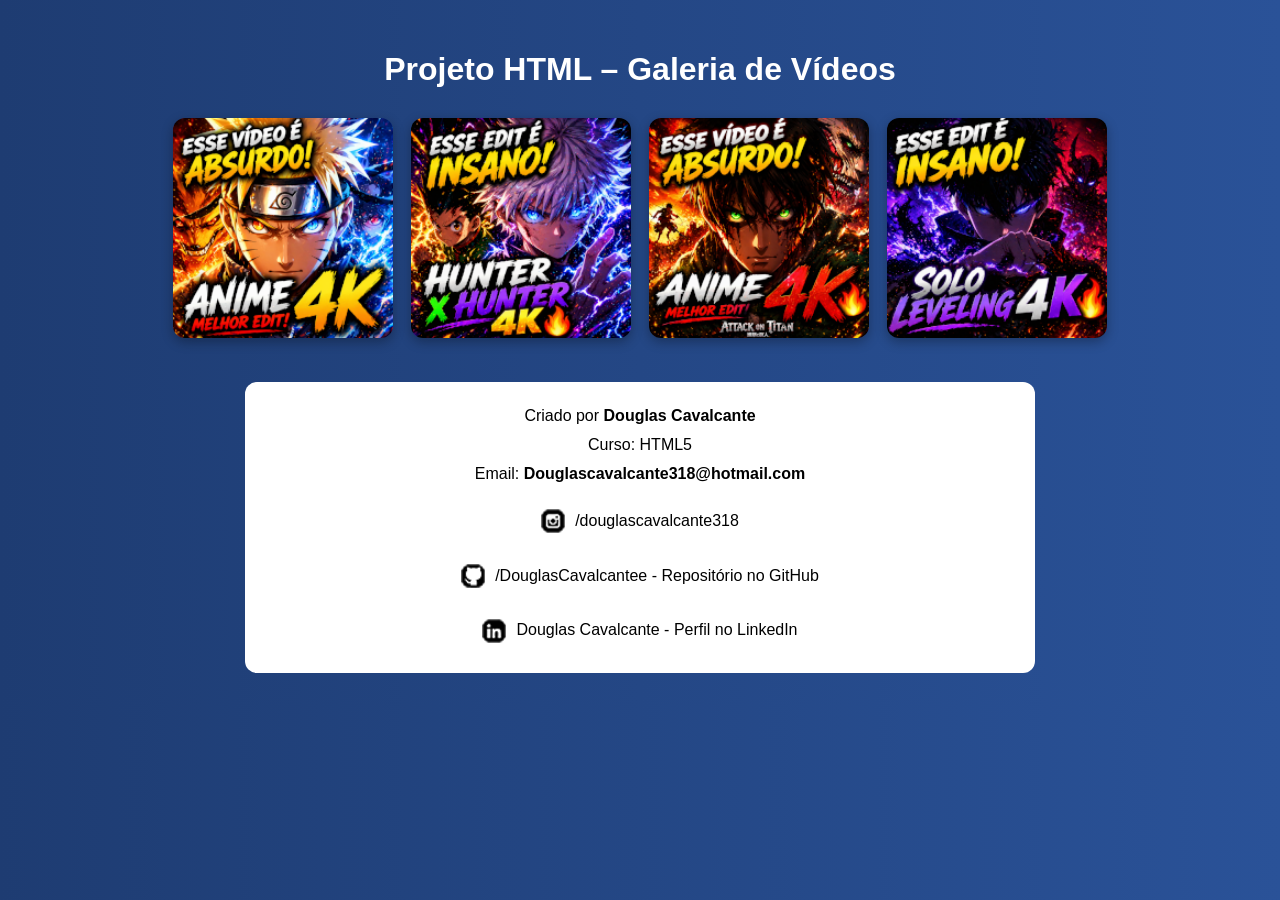
<file: galeria-videos/index.html>
<!DOCTYPE html>
<html lang="pt-br">
<head>
    <meta charset="UTF-8">
    <meta name="viewport" content="width=device-width, initial-scale=1.0">
    <title>Projeto HTML – Galeria de Vídeos</title>
    <link rel="stylesheet" href="style.css">

</head>

<body>

    <h1>Projeto HTML – Galeria de Vídeos</h1>

    <div class="container">
        <a href="naruto-pag.html">
            <img src="imagens/naruto.png" alt="Vídeo sobre Naruto">
        </a>

        <a href="hunter-pag.html">
            <img src="imagens/hunter.png" alt="Vídeo sobre Hunter x Hunter">
        </a>

        <a href="aot-pag.html">
            <img src="imagens/aot.png" alt="Vídeo sobre Attack on Titan">
        </a>

        <a href="solo-pag.html">
            <img src="imagens/solo.png" alt="Vídeo sobre Solo Leveling">
        </a>
    </div>

    <footer>
        <address>
            Criado por <strong>Douglas Cavalcante</strong><br>
            Curso: HTML5<br>
            Email: <strong>Douglascavalcante318@hotmail.com</strong><br>

            <a class="social" href="https://www.instagram.com/douglascavalcante318/" target="_blank">
                <img src="imagens/icone-instagram.png" alt="Instagram">
                <span>/douglascavalcante318</span>
            </a>

            <a class="social" href="https://github.com/DouglasCavalcantee/meus-projetos.git" target="_blank">
                <img src="imagens/icone-github.png" alt="GitHub">
                <span>/DouglasCavalcantee - Repositório no GitHub</span>
            </a>

            <a class="social" href="https://www.linkedin.com/in/douglas-cavalcante-2387803b8/" target="_blank">
                <img src="imagens/icone-linkedin.png" alt="LinkedIn">
                <span>Douglas Cavalcante - Perfil no LinkedIn</span>
            </a>

        </address>
    </footer>

</body>
</html>
</file>
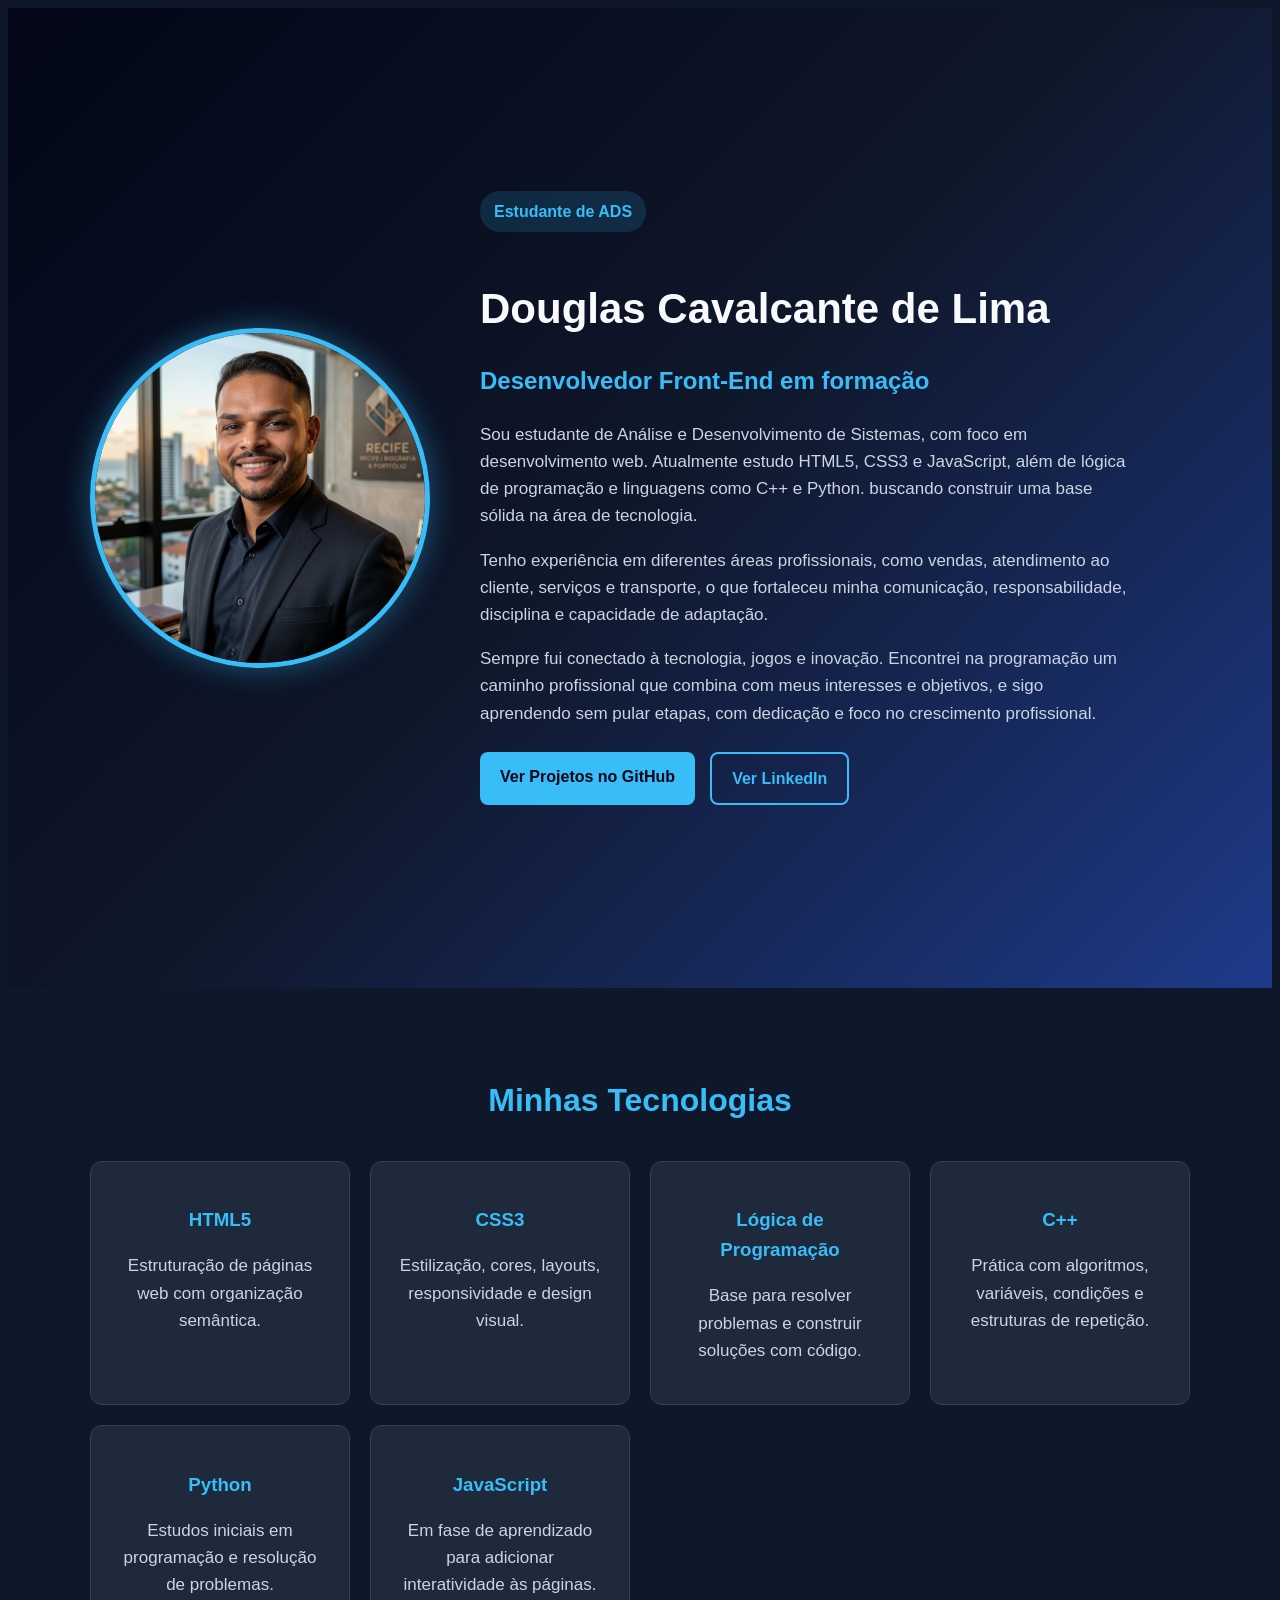
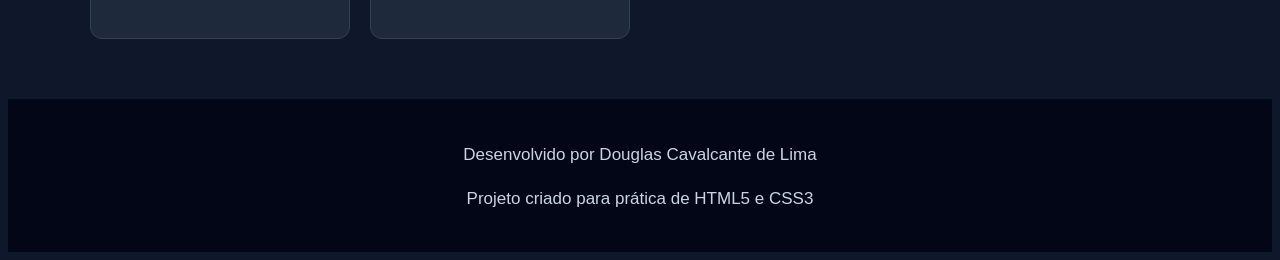
<file: sobre-mim/index.html>
<!DOCTYPE html>
<html lang="pt-br">
<head>
    <meta charset="UTF-8">
    <meta name="viewport" content="width=device-width, initial-scale=1.0">
    <title>Sobre Mim - Douglas Cavalcante</title>
    <link rel="stylesheet" href="style.css">
    
</head>

<body>

    <header>
        <div class="container">
            <img src="imagens/foto-perfil.png" alt="Foto de Douglas Cavalcante" class="foto-perfil">

            <div class="conteudo">
                <span class="tag">Estudante de ADS</span>

                <h1>Douglas Cavalcante de Lima</h1>

                <h2>Desenvolvedor Front-End em formação</h2>

                <p>
                    Sou estudante de Análise e Desenvolvimento de Sistemas, com foco em desenvolvimento web.
                    Atualmente estudo HTML5, CSS3 e JavaScript, além de lógica de programação e linguagens como C++ e Python.
                    buscando construir uma base sólida na área de tecnologia.
                </p>

                <p>
                    Tenho experiência em diferentes áreas profissionais, como vendas, atendimento ao cliente,
                    serviços e transporte, o que fortaleceu minha comunicação, responsabilidade, disciplina
                    e capacidade de adaptação.
                </p>

                <p>
                    Sempre fui conectado à tecnologia, jogos e inovação. Encontrei na programação um caminho
                    profissional que combina com meus interesses e objetivos, e sigo aprendendo sem pular etapas,
                    com dedicação e foco no crescimento profissional.
                </p>

                <div class="botoes">
                    <a href="https://github.com/DouglasCavalcantee/meus-projetos.git" target="_blank" class="botao">
                        Ver Projetos no GitHub
                    </a>

                    <a href="https://www.linkedin.com/in/douglas-cavalcante-2387803b8/" target="_blank" class="botao botao-secundario">
                        Ver LinkedIn
                    </a>
                </div>
            </div>
        </div>
    </header>

    <section>
        <div class="secao">
            <h2>Minhas Tecnologias</h2>

            <div class="cards">
                <div class="card">
                    <h3>HTML5</h3>
                    <p>Estruturação de páginas web com organização semântica.</p>
                </div>

                <div class="card">
                    <h3>CSS3</h3>
                    <p>Estilização, cores, layouts, responsividade e design visual.</p>
                </div>

                <div class="card">
                    <h3>Lógica de Programação</h3>
                    <p>Base para resolver problemas e construir soluções com código.</p>
                </div>

                <div class="card">
                    <h3>C++</h3>
                    <p>Prática com algoritmos, variáveis, condições e estruturas de repetição.</p>
                </div>

                <div class="card">
                    <h3>Python</h3>
                    <p>Estudos iniciais em programação e resolução de problemas.</p>
                </div>

                <div class="card">
                    <h3>JavaScript</h3>
                    <p>Em fase de aprendizado para adicionar interatividade às páginas.</p>
                </div>
            </div>
        </div>
    </section>

    <footer>
        <p>Desenvolvido por Douglas Cavalcante de Lima</p>
        <p>Projeto criado para prática de HTML5 e CSS3</p>
    </footer>

</body>
</html>
</file>
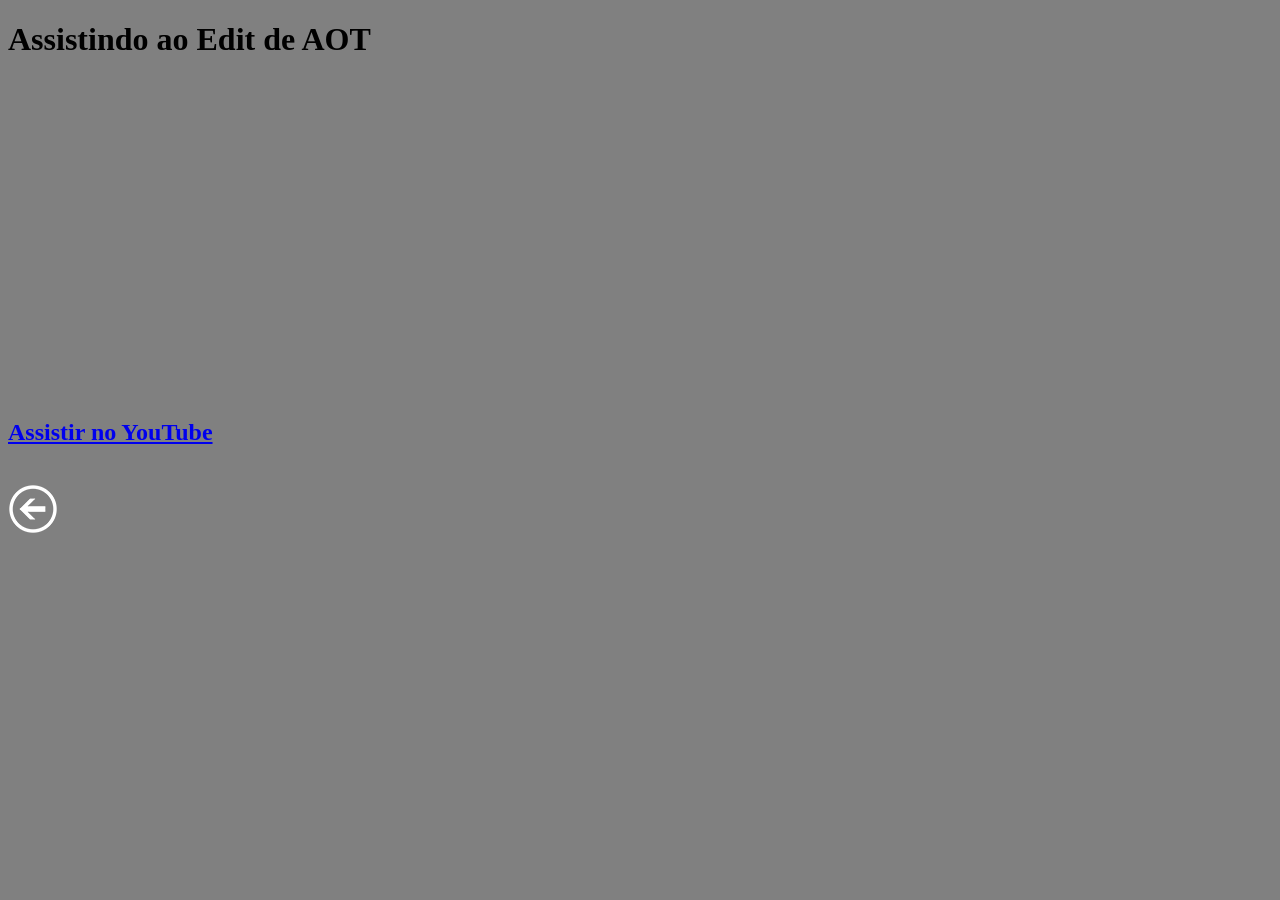
<file: galeria-videos/aot-pag.html>
<!DOCTYPE html>
<html lang="pt-br">
<head>
    <meta charset="UTF-8">
    <meta name="viewport" content="width=device-width, initial-scale=1.0">
    <title>Desafio 9</title>
    <style>
        body {
            background-color: gray;
        }
    </style>
</head>
<body>
    <h1>Assistindo ao Edit de AOT</h1>
   <iframe width="560" height="315" 
   src="https://www.youtube.com/embed/?autoplay=1&mute=1&loop=1&playlist=9xIjOsVqe3A" 
   title="YouTube video player" 
   frameborder="0" 
   allow="accelerometer; autoplay; clipboard-write; encrypted-media; gyroscope; picture-in-picture; web-share" referrerpolicy="strict-origin-when-cross-origin" 
   allowfullscreen></iframe> <br>
   <h2><a href="https://www.youtube.com/watch?v=9xIjOsVqe3A&list=RD9xIjOsVqe3A&start_radio=1" target="_blank" rel="external">Assistir no YouTube</a></h2> <br>

    <a href="desafio9.html">
        <abbr title="Voltar para página anterior"><img src="imagens/voltar.png" alt=""></abbr>
    </a>
    
</body>
</html>
</file>
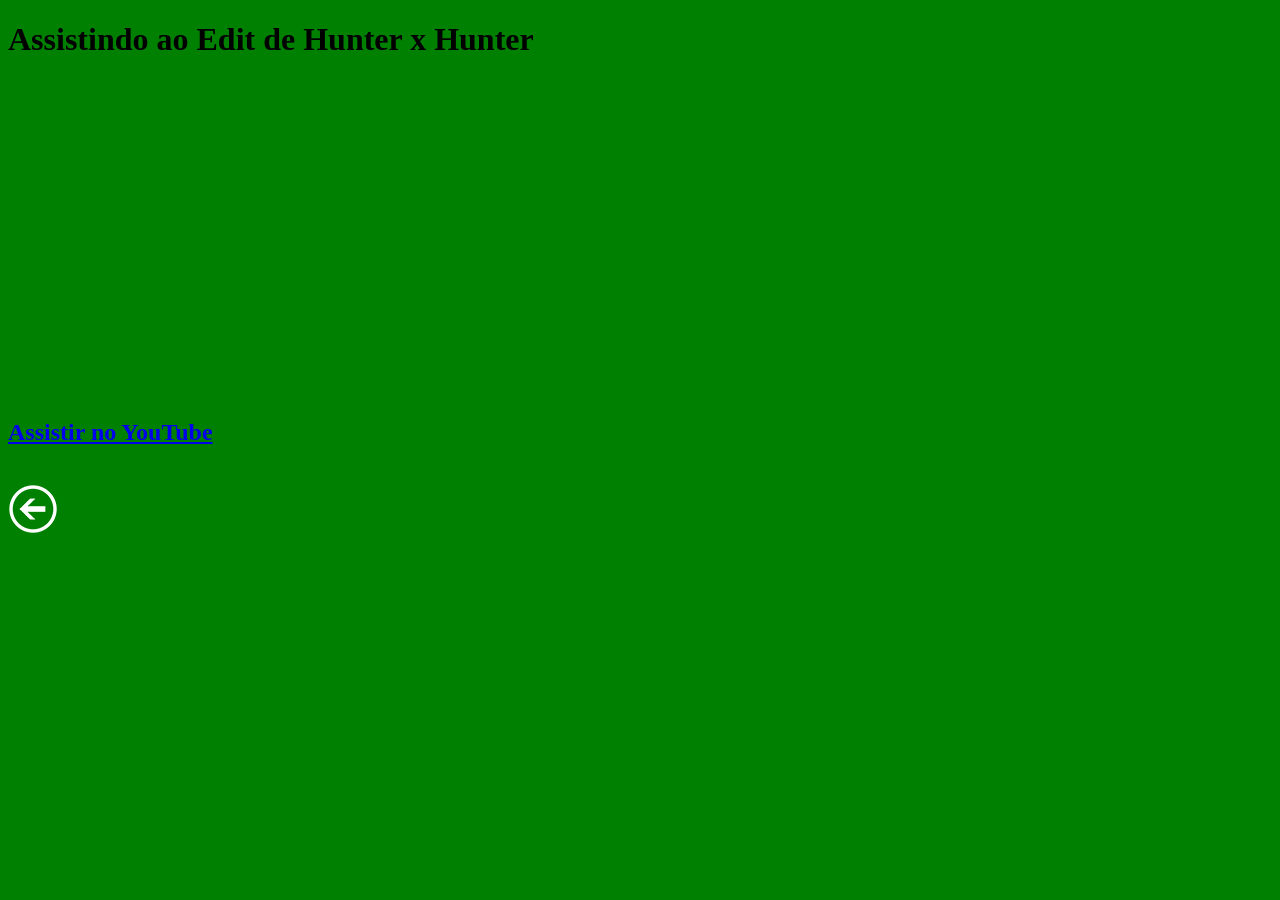
<file: galeria-videos/hunter-pag.html>
<!DOCTYPE html>
<html lang="pt-br">
<head>
    <meta charset="UTF-8">
    <meta name="viewport" content="width=device-width, initial-scale=1.0">
    <title>Desafio 9</title>
    <style>
        body {
            background-color: green;
        }
    </style>
</head>
<body>
    <h1>Assistindo ao Edit de Hunter x Hunter</h1>
   <iframe width="560" height="315" src="https://www.youtube.com/embed/?autoplay=1&mute=1&loop=1&playlist=-tLWKrU6nAA" title="YouTube video player" frameborder="0" allow="accelerometer; autoplay; clipboard-write; encrypted-media; gyroscope; picture-in-picture; web-share" referrerpolicy="strict-origin-when-cross-origin" allowfullscreen></iframe> <br>
   <h2><a href="https://www.youtube.com/watch?v=-tLWKrU6nAA&source_ve_path=OTY3MTQ&embeds_referring_euri=http%3A%2F%2F127.0.0.1%3A5500%2F" target="_blank" rel="external">Assistir no YouTube</a></h2> <br>
    <a href="desafio9.html">
        <img src="imagens/voltar.png" alt="">
    </a>
    
</body>
</html>
</file>
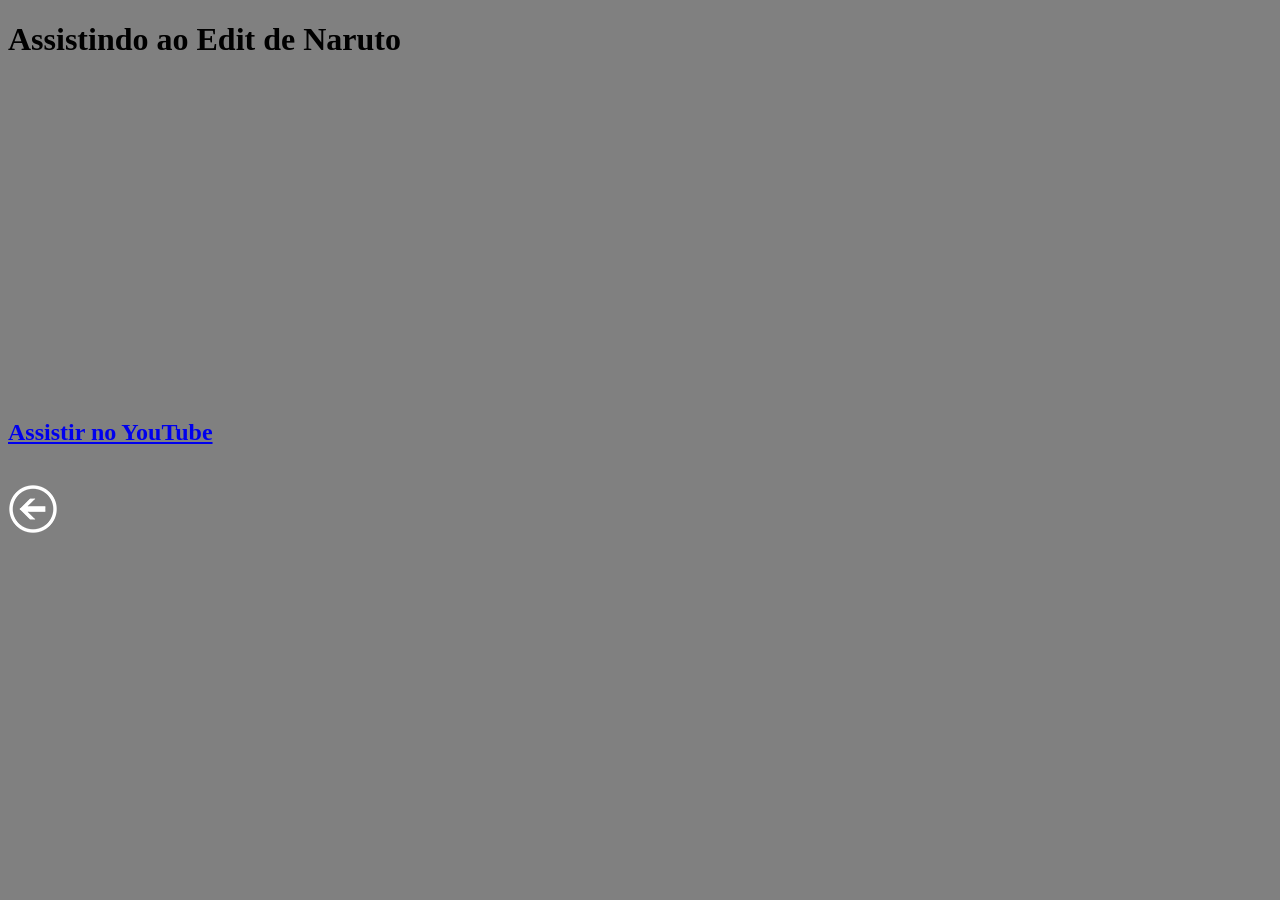
<file: galeria-videos/naruto-pag.html>
<!DOCTYPE html>
<html lang="pt-br">
<head>
    <meta charset="UTF-8">
    <meta name="viewport" content="width=device-width, initial-scale=1.0">
    <title>Desafio 9</title>
    <style>
        body {
            background-color: gray;
        }
    </style>
</head>
<body>
    <h1>Assistindo ao Edit de Naruto</h1>
    <iframe width="560" height="315" src="https://www.youtube.com/embed/?autoplay=1&mute=1&loop=1&playlist=g0kFdsn2RUs" title="YouTube video player" frameborder="0" allow="accelerometer; autoplay; clipboard-write; encrypted-media; gyroscope; picture-in-picture; web-share" referrerpolicy="strict-origin-when-cross-origin" allowfullscreen></iframe> <br>
    <h2><a href="https://www.youtube.com/watch?v=g0kFdsn2RUs" target="_blank" rel="external">Assistir no YouTube</a></h2> <br>
    <a href="desafio9.html">
        <abbr title="Voltar para página anterior"><img src="imagens/voltar.png" alt=""></abbr>
    </a>
</body>
</html>
</file>
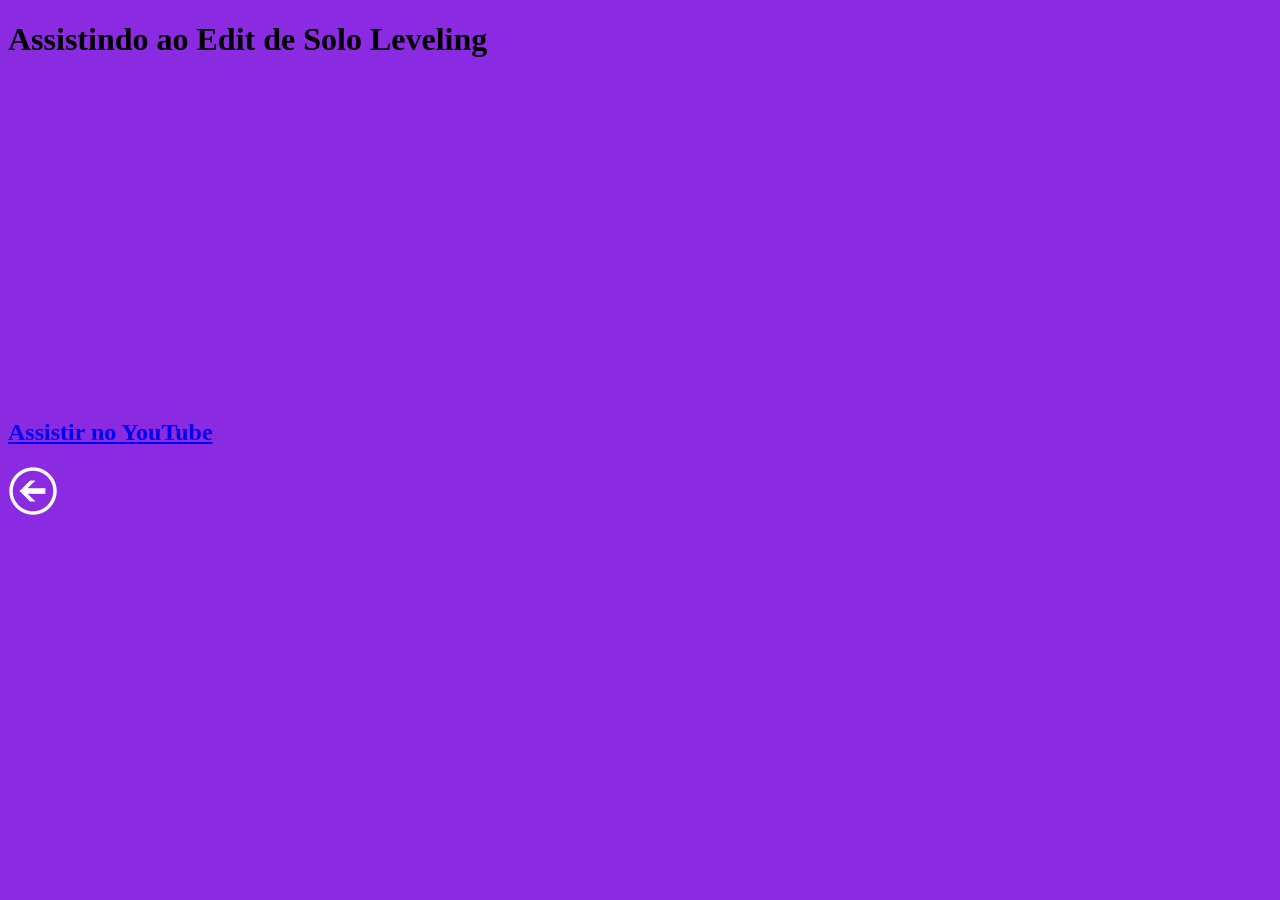
<file: galeria-videos/solo-pag.html>
<!DOCTYPE html>
<html lang="pt-br">
<head>
    <meta charset="UTF-8">
    <meta name="viewport" content="width=device-width, initial-scale=1.0">
    <title>Desafio 9</title>
    <style>
        body {
            background-color: blueviolet;
        }
    </style>
</head>
<body>
    <h1>Assistindo ao Edit de Solo Leveling</h1>
    <iframe width="560" height="315" src="https://www.youtube.com/embed/?autoplay=1&mute=1&loop=1&playlist=Jmw1959gVjI" title="YouTube video player" frameborder="0" allow="accelerometer; autoplay; clipboard-write; encrypted-media; gyroscope; picture-in-picture; web-share" referrerpolicy="strict-origin-when-cross-origin" allowfullscreen></iframe> <br>
    <h2><a href="https://www.youtube.com/watch?v=Jmw1959gVjI&source_ve_path=OTY3MTQ&embeds_referring_euri=http%3A%2F%2F127.0.0.1%3A5500%2F" target="_blank" rel="external">Assistir no YouTube</a></h2>
    <a href="desafio9.html">
        <img src="imagens/voltar.png" alt="">
    </a>
    
</body>
</html>
</file>
<file: galeria-videos/style.css>
@charset "UTF-8";


        body {
            margin: 0;
            padding: 30px;
            font-family: Arial, sans-serif;
            background: linear-gradient(to right, #1e3c72, #2a5298);
            color: white;
            text-align: center;
        }

        h1 {
            margin-bottom: 30px;
            font-size: 32px;
        }

        .container {
            display: flex;
            justify-content: center;
            gap: 18px;
            flex-wrap: wrap;
        }

        .container img {
            width: 220px;
            height: auto;
            border-radius: 12px;
            transition: transform 0.3s ease;
            box-shadow: 0 4px 12px rgba(0, 0, 0, 0.3);
        }

        .container img:hover {
            transform: scale(1.05);
        }
        
        .container {
            margin-bottom: 40px;
        }


        footer {
            max-width: 750px;
            margin: 40px auto 0;
            padding: 20px;
            background-color: #ffffff;
            border-radius: 12px;
            color: #000;
        }

        address {
            font-style: normal;
            line-height: 1.8;
            color: #000;
        }

        .social {
            display: flex;
            align-items: center;
            justify-content: center;
            gap: 10px;
            margin-top: 10px;
            color: #000;
            text-decoration: none;
            padding: 8px;
            border-radius: 8px;
            transition: 0.3s;
        }

        .social img {
            width: 24px;
            height: 24px;
        }

        .social:hover {
            background-color: #f0f0f0;
        }
</file>
<file: sobre-mim/style.css>
@ charset "UTF-8";

<style>
        * {
            margin: 0;
            padding: 0;
            box-sizing: border-box;
        }

        body {
            font-family: Arial, Helvetica, sans-serif;
            background: #0f172a;
            color: #f8fafc;
            line-height: 1.6;
        }

        header {
            min-height: 100vh;
            display: flex;
            align-items: center;
            justify-content: center;
            padding: 40px 20px;
            background: linear-gradient(135deg, #020617, #0f172a, #1e3a8a);
        }

        .container {
            max-width: 1100px;
            width: 100%;
            display: flex;
            align-items: center;
            gap: 50px;
        }

        .foto-perfil {
            width: 330px;
            height: 330px;
            object-fit: cover;
            border-radius: 50%;
            border: 5px solid #38bdf8;
            box-shadow: 0 0 30px rgba(56, 189, 248, 0.4);
        }

        .conteudo {
            max-width: 650px;
        }

        .tag {
            display: inline-block;
            background: rgba(56, 189, 248, 0.15);
            color: #38bdf8;
            padding: 8px 14px;
            border-radius: 20px;
            margin-bottom: 15px;
            font-weight: bold;
        }

        h1 {
            font-size: 42px;
            margin-bottom: 10px;
        }

        h2 {
            color: #38bdf8;
            font-size: 24px;
            margin-bottom: 20px;
        }

        p {
            margin-bottom: 15px;
            color: #cbd5e1;
            font-size: 17px;
        }

        .botoes {
            margin-top: 25px;
            display: flex;
            gap: 15px;
            flex-wrap: wrap;
        }

        .botao {
            text-decoration: none;
            color: #020617;
            background: #38bdf8;
            padding: 12px 20px;
            border-radius: 8px;
            font-weight: bold;
            transition: 0.3s;
        }

        .botao:hover {
            background: #0ea5e9;
            transform: translateY(-3px);
        }

        .botao-secundario {
            background: transparent;
            color: #38bdf8;
            border: 2px solid #38bdf8;
        }

        .botao-secundario:hover {
            background: #38bdf8;
            color: #020617;
        }

        section {
            padding: 60px 20px;
        }

        .secao {
            max-width: 1100px;
            margin: auto;
        }

        .secao h2 {
            text-align: center;
            font-size: 32px;
            margin-bottom: 35px;
        }

        .cards {
            display: grid;
            grid-template-columns: repeat(auto-fit, minmax(220px, 1fr));
            gap: 20px;
        }

        .card {
            background: #1e293b;
            padding: 25px;
            border-radius: 12px;
            text-align: center;
            border: 1px solid #334155;
            transition: 0.3s;
        }

        .card:hover {
            transform: translateY(-5px);
            border-color: #38bdf8;
        }

        .card h3 {
            color: #38bdf8;
            margin-bottom: 10px;
        }

        footer {
            background: #020617;
            text-align: center;
            padding: 25px;
            color: #94a3b8;
        }

        @media (max-width: 768px) {
            .container {
                flex-direction: column;
                text-align: center;
            }

            .foto-perfil {
                width: 240px;
                height: 240px;
            }

            h1 {
                font-size: 32px;
            }

            h2 {
                font-size: 22px;
            }

            .botoes {
                justify-content: center;
            }
            .botao:hover {
                transform: scale(1.05);
                transition: 0.3s;
            }
        }
    </style>
</file>
